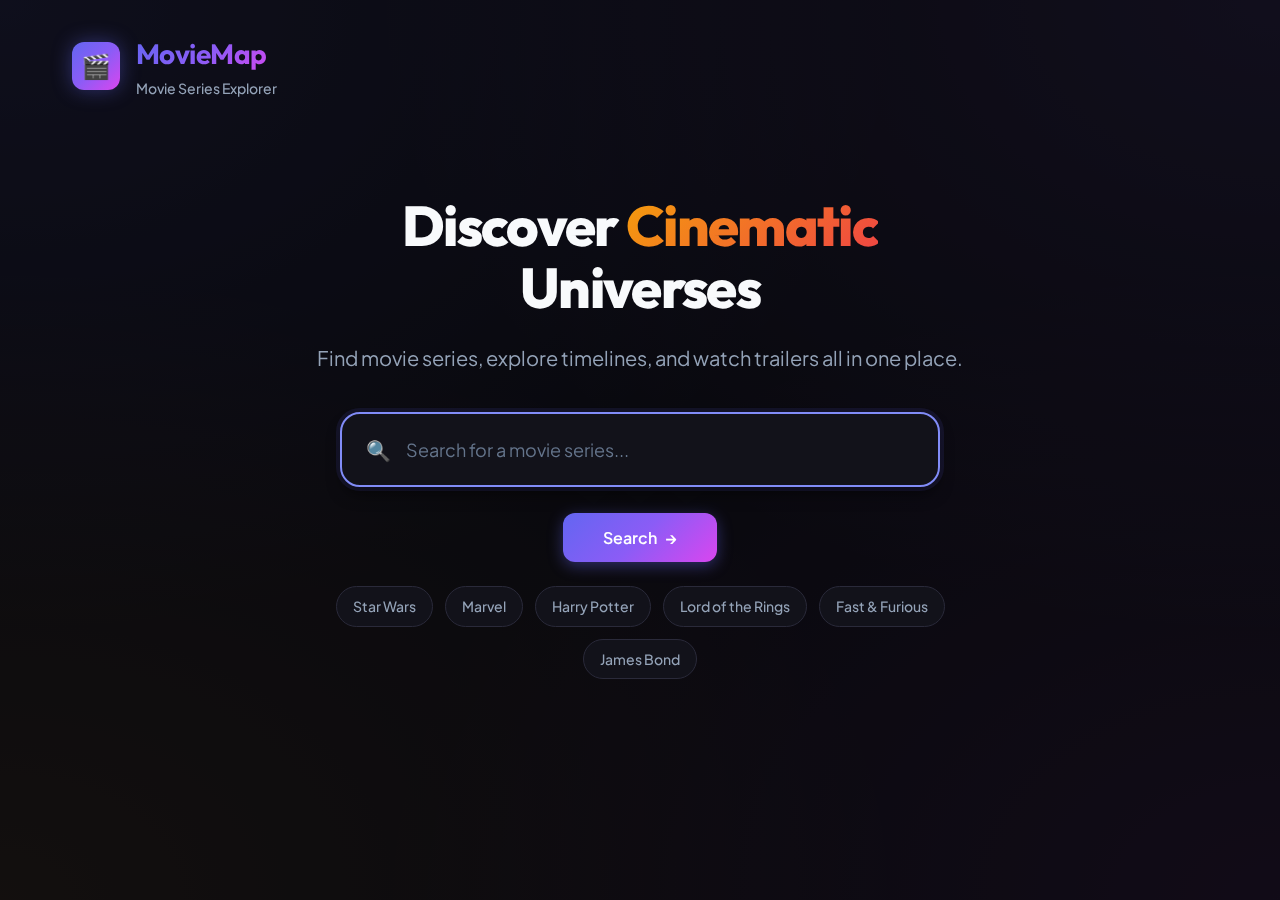
<file: index.html>
﻿<!DOCTYPE html>
<html lang="en">

<head>
    <meta charset="UTF-8">
    <meta name="viewport" content="width=device-width, initial-scale=1.0">
    <title>Movie Series Finder | Discover Cinematic Universes</title>
    <link rel="icon" href="icon.png" type="image/png">
    <link rel="preconnect" href="https://fonts.googleapis.com">
    <link rel="preconnect" href="https://fonts.gstatic.com" crossorigin>
    <link
        href="https://fonts.googleapis.com/css2?family=Outfit:wght@300;400;500;600;700;800&family=Plus+Jakarta+Sans:wght@400;500;600;700&display=swap"
        rel="stylesheet">
    <link rel="stylesheet" href="style.css">
</head>

<body>
    <div class="bg-mesh"></div>
    <div class="noise-overlay"></div>

    <header>
        <div class="container">
            <div class="header-content">
                <div class="brand">
                    <div class="logo-icon">🎬</div>
                    <div class="brand-text">
                        <h1>MovieMap</h1>
                        <p>Movie Series Explorer</p>
                    </div>
                </div>
            </div>
        </div>
    </header>

    <main class="container">
        <!-- Search Section -->
        <section id="search-section" class="fade-in">
            <div class="hero">
                <h2>Discover <span>Cinematic</span> Universes</h2>
                <p>Find movie series, explore timelines, and watch trailers all in one place.</p>

                <form id="search-form" class="search-container">
                    <div class="search-wrapper">
                        <span class="search-icon">🔍</span>
                        <input type="text" id="search-input" placeholder="Search for a movie series..."
                            autocomplete="off">
                    </div>
                    <div class="search-actions">
                        <button type="submit" id="search-btn" class="btn btn-primary btn-glow">
                            <span>Search</span>
                            <span>→</span>
                        </button>
                    </div>
                </form>

                <div class="quick-tags">
                    <span class="tag" onclick="quickSearch('Star Wars')">Star Wars</span>
                    <span class="tag" onclick="quickSearch('Marvel')">Marvel</span>
                    <span class="tag" onclick="quickSearch('Harry Potter')">Harry Potter</span>
                    <span class="tag" onclick="quickSearch('Lord of the Rings')">Lord of the Rings</span>
                    <span class="tag" onclick="quickSearch('Fast and Furious')">Fast & Furious</span>
                    <span class="tag" onclick="quickSearch('James Bond')">James Bond</span>
                </div>
            </div>
        </section>

        <!-- Results Section -->
        <section id="results-section" class="hidden">
            <button id="new-search-btn" class="back-btn" type="button">
                <span>←</span>
                <span>New Search</span>
            </button>

            <div class="section-header">
                <h2 class="section-title" id="results-heading">
                    Search Results
                    <span class="result-count" id="results-count">0</span>
                </h2>
            </div>

            <div id="results-grid" class="cards-grid"></div>
        </section>

        <!-- Series Detail Section -->
        <section id="series-detail-section" class="hidden">
            <button id="back-to-results-btn" class="back-btn" type="button">
                <span>←</span>
                <span>Back to Results</span>
            </button>

            <div id="series-info"></div>
            <div id="movie-list" class="timeline"></div>
        </section>

        <!-- Movie Detail Section -->
        <section id="movie-detail-section" class="hidden">
            <button id="back-from-movie-btn" class="back-btn" type="button">
                <span>←</span>
                <span>Back</span>
            </button>

            <div id="movie-details-container"></div>
        </section>
    </main>

    <!-- Loading Overlay -->
    <div id="loading-overlay" class="loading-overlay">
        <div class="loader"></div>
        <p class="loading-text">Searching...</p>
    </div>

    <!-- Custom Alert Modal -->
    <div id="custom-alert" class="modal-backdrop">
        <div class="modal-content">
            <button type="button" class="close-btn" onclick="closeAlert()">&times;</button>
            <div class="modal-icon">ℹ️</div>
            <h3 class="modal-title" id="alert-title">Notice</h3>
            <p class="modal-text" id="alert-message">Message goes here</p>
            <button type="button" id="alert-ok-btn" class="btn btn-primary" onclick="closeAlert()">OK</button>
        </div>
    </div>

    <!-- Trailer Modal -->
    <div id="trailer-modal" class="modal-backdrop">
        <div class="trailer-content">
            <button type="button" class="close-btn" onclick="closeTrailer()"
                style="top: 1rem; right: 1rem; background: rgba(0,0,0,0.5); border: none;">&times;</button>
            <iframe id="trailer-iframe" width="100%" height="100%" src="" frameborder="0"
                allow="accelerometer; autoplay; clipboard-write; encrypted-media; gyroscope; picture-in-picture"
                allowfullscreen></iframe>
        </div>
    </div>

    <script src="script.js"></script>
</body>

</html>
</file>
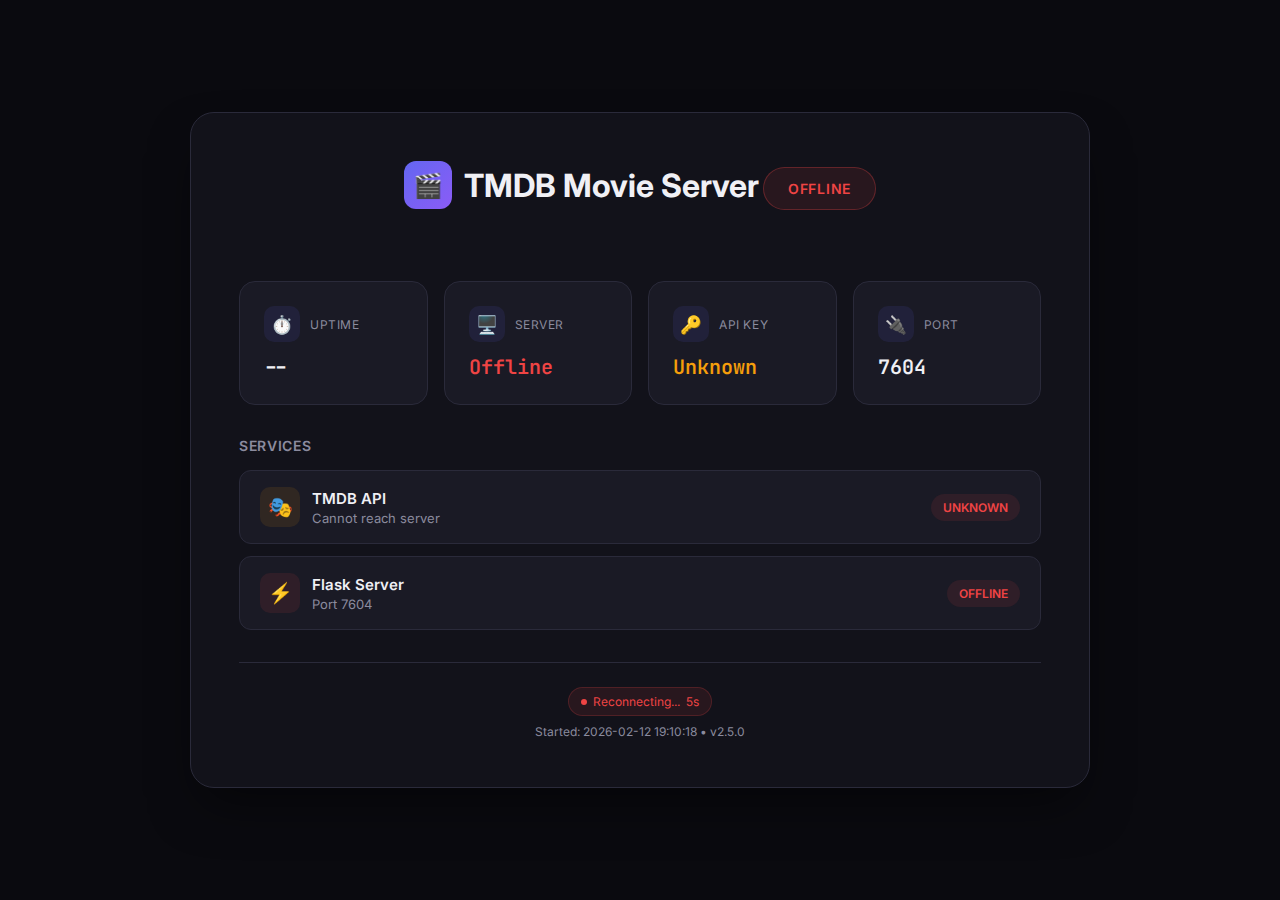
<file: status.html>
﻿<!DOCTYPE html>
<html lang="en">

<head>
    <meta charset="UTF-8">
    <meta name="viewport" content="width=device-width, initial-scale=1.0">
    <title>Server Status | TMDB Movie Server</title>
    <link
        href="https://fonts.googleapis.com/css2?family=Inter:wght@300;400;500;600;700&family=JetBrains+Mono:wght@400;500&display=swap"
        rel="stylesheet">
    <link rel="icon" href="icon.png" type="image/png">
    <style>
        :root {
            --bg: #0a0a0f;
            --surface: #12121a;
            --surface-hover: #1a1a25;
            --border: #2a2a3a;
            --text: #f0f0f5;
            --text-sec: #8b8b9e;
            --accent: #6366f1;
            --success: #10b981;
            --warning: #f59e0b;
            --error: #ef4444;
            --info: #3b82f6;
        }

        * {
            margin: 0;
            padding: 0;
            box-sizing: border-box;
        }

        body {
            font-family: 'Inter', sans-serif;
            background: var(--bg);
            min-height: 100vh;
            display: flex;
            justify-content: center;
            align-items: center;
            color: var(--text);
            padding: 20px;
        }

        .container {
            max-width: 900px;
            width: 100%;
            animation: fadeIn 0.6s ease-out;
        }

        @keyframes fadeIn {
            from {
                opacity: 0;
                transform: translateY(20px);
            }

            to {
                opacity: 1;
                transform: translateY(0);
            }
        }

        .card {
            background: var(--surface);
            border-radius: 24px;
            padding: 48px;
            border: 1px solid var(--border);
            box-shadow: 0 25px 50px -12px rgba(0, 0, 0, 0.5);
        }

        .header {
            text-align: center;
            margin-bottom: 48px;
        }

        .logo {
            display: inline-flex;
            align-items: center;
            gap: 12px;
            margin-bottom: 24px;
        }

        .logo-icon {
            width: 48px;
            height: 48px;
            background: linear-gradient(135deg, var(--accent), #8b5cf6);
            border-radius: 12px;
            display: flex;
            align-items: center;
            justify-content: center;
            font-size: 24px;
        }

        h1 {
            font-size: 2rem;
            font-weight: 700;
        }

        .badge {
            display: inline-flex;
            align-items: center;
            gap: 10px;
            padding: 12px 24px;
            border-radius: 50px;
            font-size: 0.875rem;
            font-weight: 600;
            text-transform: uppercase;
            letter-spacing: 0.05em;
            border: 1px solid transparent;
            transition: all 0.3s ease;
        }

        .badge.ok {
            background: rgba(16, 185, 129, 0.1);
            border-color: rgba(16, 185, 129, 0.3);
            color: var(--success);
        }

        .badge.warn {
            background: rgba(245, 158, 11, 0.1);
            border-color: rgba(245, 158, 11, 0.3);
            color: var(--warning);
        }

        .badge.down {
            background: rgba(239, 68, 68, 0.1);
            border-color: rgba(239, 68, 68, 0.3);
            color: var(--error);
        }

        .grid {
            display: grid;
            grid-template-columns: repeat(2, 1fr);
            gap: 16px;
            margin-top: 32px;
        }

        @media (min-width: 640px) {
            .grid {
                grid-template-columns: repeat(4, 1fr);
            }
        }

        .metric {
            background: var(--surface-hover);
            border-radius: 16px;
            padding: 24px;
            border: 1px solid var(--border);
            transition: all 0.3s ease;
        }

        .metric:hover {
            transform: translateY(-2px);
            border-color: rgba(99, 102, 241, 0.3);
        }

        .metric-header {
            display: flex;
            align-items: center;
            gap: 10px;
            margin-bottom: 12px;
        }

        .m-icon {
            width: 36px;
            height: 36px;
            background: rgba(99, 102, 241, 0.1);
            border-radius: 10px;
            display: flex;
            align-items: center;
            justify-content: center;
            font-size: 1.1rem;
        }

        .m-label {
            font-size: 0.75rem;
            color: var(--text-sec);
            text-transform: uppercase;
            letter-spacing: 0.05em;
        }

        .m-value {
            font-family: 'JetBrains Mono', monospace;
            font-size: 1.25rem;
            font-weight: 600;
        }

        .m-value.ok {
            color: var(--success);
        }

        .m-value.err {
            color: var(--error);
        }

        .m-value.warn {
            color: var(--warning);
        }

        .services {
            margin-top: 32px;
        }

        .s-title {
            font-size: 0.875rem;
            font-weight: 600;
            color: var(--text-sec);
            text-transform: uppercase;
            letter-spacing: 0.05em;
            margin-bottom: 16px;
        }

        .s-list {
            display: flex;
            flex-direction: column;
            gap: 12px;
        }

        .s-item {
            display: flex;
            align-items: center;
            justify-content: space-between;
            padding: 16px 20px;
            background: var(--surface-hover);
            border-radius: 12px;
            border: 1px solid var(--border);
        }

        .s-info {
            display: flex;
            align-items: center;
            gap: 12px;
        }

        .s-icon {
            width: 40px;
            height: 40px;
            border-radius: 10px;
            display: flex;
            align-items: center;
            justify-content: center;
            font-size: 1.25rem;
            background: rgba(99, 102, 241, 0.1);
        }

        .s-icon.ok {
            background: rgba(16, 185, 129, 0.1);
        }

        .s-icon.err {
            background: rgba(239, 68, 68, 0.1);
        }

        .s-icon.warn {
            background: rgba(245, 158, 11, 0.1);
        }

        .s-details h3 {
            font-size: 0.9375rem;
            font-weight: 600;
            margin-bottom: 2px;
        }

        .s-details p {
            font-size: 0.8125rem;
            color: var(--text-sec);
        }

        .s-status {
            padding: 6px 12px;
            border-radius: 20px;
            font-size: 0.75rem;
            font-weight: 600;
            text-transform: uppercase;
        }

        .s-status.ok {
            background: rgba(16, 185, 129, 0.1);
            color: var(--success);
        }

        .s-status.err {
            background: rgba(239, 68, 68, 0.1);
            color: var(--error);
        }

        .s-status.check {
            background: rgba(59, 130, 246, 0.1);
            color: var(--info);
        }

        .footer {
            margin-top: 32px;
            padding-top: 24px;
            border-top: 1px solid var(--border);
            text-align: center;
        }

        .live {
            display: inline-flex;
            align-items: center;
            gap: 6px;
            padding: 6px 12px;
            background: rgba(16, 185, 129, 0.1);
            border-radius: 20px;
            font-size: 0.75rem;
            color: var(--success);
            border: 1px solid rgba(16, 185, 129, 0.2);
        }

        .live.upd {
            background: rgba(59, 130, 246, 0.1);
            border-color: rgba(59, 130, 246, 0.2);
            color: var(--info);
        }

        .live.err {
            background: rgba(239, 68, 68, 0.1);
            border-color: rgba(239, 68, 68, 0.2);
            color: var(--error);
        }

        .dot {
            width: 6px;
            height: 6px;
            background: currentColor;
            border-radius: 50%;
            animation: pulse 1.5s infinite;
        }

        @keyframes pulse {

            0%,
            100% {
                opacity: 1;
            }

            50% {
                opacity: 0.5;
            }
        }

        .meta {
            margin-top: 8px;
            font-size: 0.75rem;
            color: var(--text-sec);
        }
    </style>
</head>

<body>
    <div class="container">
        <div class="card">
            <div class="header">
                <div class="logo">
                    <div class="logo-icon">🎬</div>
                    <h1>TMDB Movie Server</h1>
                </div>
                <div id="badge" class="badge ok"><span id="status-text">Operational</span></div>
            </div>
            <div class="grid">
                <div class="metric">
                    <div class="metric-header">
                        <div class="m-icon">⏱️</div>
                        <div class="m-label">Uptime</div>
                    </div>
                    <div class="m-value" id="uptime">--</div>
                </div>
                <div class="metric">
                    <div class="metric-header">
                        <div class="m-icon">🖥️</div>
                        <div class="m-label">Server</div>
                    </div>
                    <div class="m-value ok" id="server-status">Online</div>
                </div>
                <div class="metric">
                    <div class="metric-header">
                        <div class="m-icon">🔑</div>
                        <div class="m-label">API Key</div>
                    </div>
                    <div class="m-value" id="api-key">Checking...</div>
                </div>
                <div class="metric">
                    <div class="metric-header">
                        <div class="m-icon">🔌</div>
                        <div class="m-label">Port</div>
                    </div>
                    <div class="m-value">7604</div>
                </div>
            </div>
            <div class="services">
                <div class="s-title">Services</div>
                <div class="s-list">
                    <div class="s-item" id="tmdb-svc">
                        <div class="s-info">
                            <div class="s-icon" id="tmdb-icon">🎭</div>
                            <div class="s-details">
                                <h3>TMDB API</h3>
                                <p id="tmdb-msg">Checking...</p>
                            </div>
                        </div>
                        <div class="s-status check" id="tmdb-badge">Checking</div>
                    </div>
                    <div class="s-item" id="flask-svc">
                        <div class="s-info">
                            <div class="s-icon ok" id="flask-icon">⚡</div>
                            <div class="s-details">
                                <h3>Flask Server</h3>
                                <p>Port 7604</p>
                            </div>
                        </div>
                        <div class="s-status ok" id="flask-badge">Online</div>
                    </div>
                </div>
            </div>
            <div class="footer">
                <div id="live" class="live"><span class="dot"></span><span>Live</span><span id="timer">60s</span></div>
                <div class="meta">Started: 2026-02-12 19:10:18 • v2.5.0</div>
            </div>
        </div>
    </div>
    <script>
        // Server configuration - EXTERNAL API ENDPOINT
        const API_ENDPOINT = "https://movie-api.sayrz.com/api/status";
        
        // State
        let serverStartTime = null;
        let currentStartTimestamp = null;
        let isConnected = true;
        let nextUpdate = 60;

        // Intervals
        const NORMAL_INTERVAL = 60000;  // 60s when online
        const OFFLINE_INTERVAL = 5000;  // 5s when offline

        function formatUptime(sec) {
            sec = Math.max(0, Math.floor(sec));
            const d = Math.floor(sec / 86400), h = Math.floor((sec % 86400) / 3600);
            const m = Math.floor((sec % 3600) / 60), s = sec % 60;
            if (d > 0) return d + "d " + h + "h " + m + "m";
            if (h > 0) return h + "h " + m + "m " + s + "s";
            return m + "m " + s + "s";
        }

        function updateUptime() {
            if (!serverStartTime) {
                document.getElementById("uptime").textContent = "--";
                return;
            }
            const sec = (new Date() - serverStartTime) / 1000;
            const el = document.getElementById("uptime");
            if (sec < 0) { el.textContent = "0m 0s"; el.classList.add("warn"); }
            else { el.textContent = formatUptime(sec); el.classList.remove("warn"); }
        }

        function updateTimer() {
            nextUpdate--;
            if (nextUpdate < 0) nextUpdate = isConnected ? 60 : 5;
            const timerEl = document.getElementById("timer");
            if (timerEl) timerEl.textContent = nextUpdate + "s";
        }

        function setLive(state, text) {
            const el = document.getElementById("live");
            el.className = "live " + state;
            el.innerHTML = '<span class="dot"></span><span>' + text + '</span><span id="timer">' + nextUpdate + 's</span>';
        }

        function setOfflineState() {
            document.getElementById("badge").className = "badge down";
            document.getElementById("status-text").textContent = "Offline";
            document.getElementById("server-status").textContent = "Offline";
            document.getElementById("server-status").className = "m-value err";
            document.getElementById("api-key").textContent = "Unknown";
            document.getElementById("api-key").className = "m-value warn";
            document.getElementById("tmdb-icon").className = "s-icon warn";
            document.getElementById("tmdb-badge").className = "s-status err";
            document.getElementById("tmdb-badge").textContent = "Unknown";
            document.getElementById("tmdb-msg").textContent = "Cannot reach server";
            document.getElementById("flask-icon").className = "s-icon err";
            document.getElementById("flask-badge").className = "s-status err";
            document.getElementById("flask-badge").textContent = "Offline";
            setLive("err", "Reconnecting...");
        }

        function setOnlineState(data) {
            let badgeClass = "ok", label = "Operational";
            if (data.status === "degraded") { badgeClass = "warn"; label = "Degraded"; }
            else if (!data.checks.tmdb_api.healthy) { badgeClass = "down"; label = "Offline"; }

            document.getElementById("badge").className = "badge " + badgeClass;
            document.getElementById("status-text").textContent = label;
            document.getElementById("server-status").textContent = "Online";
            document.getElementById("server-status").className = "m-value ok";

            const apiEl = document.getElementById("api-key");
            if (data.checks.api_key_configured) { apiEl.textContent = "Configured"; apiEl.className = "m-value ok"; }
            else { apiEl.textContent = "Missing"; apiEl.className = "m-value err"; }

            const tmdbIcon = document.getElementById("tmdb-icon");
            const tmdbBadge = document.getElementById("tmdb-badge");
            if (data.checks.tmdb_api.healthy) {
                tmdbIcon.className = "s-icon ok"; tmdbBadge.className = "s-status ok"; tmdbBadge.textContent = "Online";
            } else {
                tmdbIcon.className = "s-icon err"; tmdbBadge.className = "s-status err"; tmdbBadge.textContent = "Error";
            }
            document.getElementById("tmdb-msg").textContent = data.checks.tmdb_api.message;

            document.getElementById("flask-icon").className = "s-icon ok";
            document.getElementById("flask-badge").className = "s-status ok";
            document.getElementById("flask-badge").textContent = "Online";

            setLive("", "Live");
        }

        async function fetchStatus() {
            setLive("upd", "Updating");
            try {
                const ctrl = new AbortController();
                setTimeout(() => ctrl.abort(), 5000);
                const resp = await fetch(API_ENDPOINT, { signal: ctrl.signal });
                if (!resp.ok) throw new Error("HTTP " + resp.status);
                const data = await resp.json();

                // Update server start time from API response
                if (data.start_timestamp && data.start_timestamp !== currentStartTimestamp) {
                    currentStartTimestamp = data.start_timestamp;
                    serverStartTime = new Date(Date.now() - (data.uptime_seconds * 1000));
                }

                setOnlineState(data);

                // Switch to normal 60s interval
                if (!isConnected) {
                    isConnected = true;
                    nextUpdate = 60;
                    clearInterval(fetchIntervalId);
                    fetchIntervalId = setInterval(fetchStatus, NORMAL_INTERVAL);
                    console.log("Switched to 60s interval");
                }
            } catch (e) {
                console.error("Fetch failed:", e);
                if (isConnected) {
                    isConnected = false;
                    nextUpdate = 5;
                    clearInterval(fetchIntervalId);
                    fetchIntervalId = setInterval(fetchStatus, OFFLINE_INTERVAL);
                    console.log("Switched to 5s interval");
                }
                setOfflineState();
            }
        }

        // Init
        fetchStatus();
        setInterval(updateUptime, 1000);
        setInterval(updateTimer, 1000);
        let fetchIntervalId = setInterval(fetchStatus, NORMAL_INTERVAL);
    </script>
</body>

</html>
</file>
<file: style.css>
﻿:root {
    --primary: #6366f1;
    --primary-dark: #4f46e5;
    --primary-light: #818cf8;
    --accent: #f59e0b;
    --accent-glow: rgba(245, 158, 11, 0.3);
    --bg-dark: #0a0a0f;
    --bg-card: #12121a;
    --bg-elevated: #1a1a25;
    --surface: #252535;
    --border: #2a2a3a;
    --border-light: #3a3a4a;
    --text-primary: #f8fafc;
    --text-secondary: #94a3b8;
    --text-muted: #64748b;
    --success: #10b981;
    --error: #ef4444;
    --gradient-1: linear-gradient(135deg, #6366f1 0%, #8b5cf6 50%, #d946ef 100%);
    --gradient-2: linear-gradient(135deg, #f59e0b 0%, #ef4444 100%);
    --shadow-sm: 0 1px 2px 0 rgba(0, 0, 0, 0.3);
    --shadow-md: 0 4px 6px -1px rgba(0, 0, 0, 0.4), 0 2px 4px -2px rgba(0, 0, 0, 0.3);
    --shadow-lg: 0 10px 15px -3px rgba(0, 0, 0, 0.5), 0 4px 6px -4px rgba(0, 0, 0, 0.3);
    --shadow-glow: 0 0 40px rgba(99, 102, 241, 0.15);
}

* {
    margin: 0;
    padding: 0;
    box-sizing: border-box;
}

html {
    scroll-behavior: smooth;
    scrollbar-width: none;
}

body {
    font-family: 'Plus Jakarta Sans', sans-serif;
    background: var(--bg-dark);
    color: var(--text-primary);
    min-height: 100vh;
    line-height: 1.6;
    overflow-x: hidden;
    display: flex;
    flex-direction: column;
    margin: 0;
}

main {
    flex: 1 0 auto;
    /* Pushes footer down but lets content flow naturally */
    width: 100%;
    /* Ensures it spans full width for the grid */
}

.bg-mesh {
    position: fixed;
    top: 0;
    left: 0;
    width: 100%;
    height: 100%;
    z-index: -1;
    opacity: 0.4;
    background:
        radial-gradient(at 0% 0%, rgba(99, 102, 241, 0.15) 0px, transparent 50%),
        radial-gradient(at 100% 0%, rgba(139, 92, 246, 0.15) 0px, transparent 50%),
        radial-gradient(at 100% 100%, rgba(217, 70, 239, 0.1) 0px, transparent 50%),
        radial-gradient(at 0% 100%, rgba(245, 158, 11, 0.1) 0px, transparent 50%);
    animation: meshMove 20s ease-in-out infinite;
}

@keyframes meshMove {

    0%,
    100% {
        transform: translate(0, 0) scale(1);
    }

    33% {
        transform: translate(30px, -30px) scale(1.1);
    }

    66% {
        transform: translate(-20px, 20px) scale(0.9);
    }
}

.noise-overlay {
    position: fixed;
    top: 0;
    left: 0;
    width: 100%;
    height: 100%;
    z-index: -1;
    opacity: 0.03;
    pointer-events: none;
}

header {
    padding: 2rem 0;
    position: relative;
}

.container {
    max-width: 1200px;
    margin: 0 auto;
    padding: 0 2rem;
}

.header-content {
    display: flex;
    justify-content: space-between;
    align-items: center;
}

.brand {
    display: flex;
    align-items: center;
    gap: 1rem;
}

.logo-icon {
    width: 48px;
    height: 48px;
    background: var(--gradient-1);
    border-radius: 12px;
    display: flex;
    align-items: center;
    justify-content: center;
    font-size: 1.5rem;
    box-shadow: 0 0 20px rgba(99, 102, 241, 0.4);
    animation: float 3s ease-in-out infinite;
}

@keyframes float {

    0%,
    100% {
        transform: translateY(0);
    }

    50% {
        transform: translateY(-5px);
    }
}

.brand-text h1 {
    font-family: 'Outfit', sans-serif;
    font-size: 1.75rem;
    font-weight: 700;
    background: var(--gradient-1);
    -webkit-background-clip: text;
    -webkit-text-fill-color: transparent;
    background-clip: text;
    letter-spacing: -0.02em;
}

.brand-text p {
    color: var(--text-secondary);
    font-size: 0.875rem;
    font-weight: 500;
}

.hero {
    text-align: center;
    padding: 4rem 0 3rem;
    max-width: 700px;
    margin: 0 auto;
}

.hero h2 {
    font-family: 'Outfit', sans-serif;
    font-size: 3.5rem;
    font-weight: 800;
    line-height: 1.1;
    margin-bottom: 1.5rem;
    letter-spacing: -0.03em;
}

.hero h2 span {
    background: var(--gradient-2);
    -webkit-background-clip: text;
    -webkit-text-fill-color: transparent;
    background-clip: text;
}

.hero p {
    font-size: 1.25rem;
    color: var(--text-secondary);
    font-weight: 400;
    margin-bottom: 2.5rem;
}

.search-container {
    position: relative;
    max-width: 600px;
    margin: 0 auto;
    display: flex;
    flex-direction: column;
    align-items: center;
    gap: 1rem;
}

.search-wrapper {
    position: relative;
    width: 100%;
    background: var(--bg-card);
    border: 2px solid var(--border);
    border-radius: 20px;
    padding: 0.5rem;
    transition: all 0.3s ease;
    box-shadow: var(--shadow-lg);
    display: flex;
    align-items: center;
}

.search-wrapper:focus-within {
    border-color: var(--primary-light);
    box-shadow: 0 0 0 4px rgba(99, 102, 241, 0.1), var(--shadow-lg);
    transform: translateY(-2px);
}

.search-icon {
    position: absolute;
    left: 1.5rem;
    top: 50%;
    transform: translateY(-50%);
    color: var(--text-muted);
    font-size: 1.25rem;
    pointer-events: none;
    transition: color 0.3s ease;
    z-index: 2;
}

.search-wrapper:focus-within .search-icon {
    color: var(--primary-light);
}

#search-input {
    width: 100%;
    background: transparent;
    border: none;
    padding: 1rem 1rem 1rem 3.5rem;
    font-size: 1.125rem;
    color: var(--text-primary);
    font-family: inherit;
    outline: none;
}

#search-input::placeholder {
    color: var(--text-muted);
}

.search-actions {
    display: flex;
    justify-content: center;
    width: 100%;
    margin-top: 0.5rem;
}

.btn {
    padding: 0.875rem 2.5rem;
    border: none;
    border-radius: 12px;
    font-family: inherit;
    font-size: 1rem;
    font-weight: 600;
    cursor: pointer;
    transition: all 0.3s cubic-bezier(0.4, 0, 0.2, 1);
    display: inline-flex;
    align-items: center;
    gap: 0.5rem;
    position: relative;
    overflow: hidden;
}

.btn-primary {
    background: var(--gradient-1);
    color: white;
    box-shadow: 0 4px 15px rgba(99, 102, 241, 0.4);
}

.btn-primary:hover {
    transform: translateY(-2px);
    box-shadow: 0 8px 25px rgba(99, 102, 241, 0.5);
}

.btn-primary:active {
    transform: translateY(0);
}

.btn-secondary {
    background: var(--bg-elevated);
    color: var(--text-primary);
    border: 1px solid var(--border);
}

.btn-secondary:hover {
    background: var(--surface);
    border-color: var(--border-light);
    transform: translateY(-1px);
}

.btn-glow::before {
    content: '';
    position: absolute;
    top: 0;
    left: -100%;
    width: 100%;
    height: 100%;
    background: linear-gradient(90deg, transparent, rgba(255, 255, 255, 0.2), transparent);
    transition: left 0.5s;
}

.btn-glow:hover::before {
    left: 100%;
}

.quick-tags {
    display: flex;
    flex-wrap: wrap;
    justify-content: center;
    gap: 0.75rem;
    margin-top: 1.5rem;
}

.tag {
    padding: 0.5rem 1rem;
    background: var(--bg-card);
    border: 1px solid var(--border);
    border-radius: 50px;
    font-size: 0.875rem;
    color: var(--text-secondary);
    cursor: pointer;
    transition: all 0.3s ease;
    font-weight: 500;
}

.tag:hover {
    background: var(--bg-elevated);
    border-color: var(--primary);
    color: var(--primary-light);
    transform: translateY(-2px);
}

.section-header {
    display: flex;
    justify-content: space-between;
    align-items: center;
    margin-bottom: 2rem;
    padding-bottom: 1rem;
    border-bottom: 1px solid var(--border);
}

.section-title {
    font-family: 'Outfit', sans-serif;
    font-size: 1.75rem;
    font-weight: 700;
    display: flex;
    align-items: center;
    gap: 0.75rem;
}

.result-count {
    background: var(--primary);
    color: white;
    padding: 0.25rem 0.75rem;
    border-radius: 50px;
    font-size: 0.875rem;
    font-weight: 600;
}

.cards-grid {
    display: grid;
    grid-template-columns: repeat(auto-fill, minmax(200px, 1fr));
    gap: 1.5rem;
}

.card {
    background: var(--bg-card);
    border: 1px solid var(--border);
    border-radius: 16px;
    overflow: hidden;
    transition: all 0.4s cubic-bezier(0.4, 0, 0.2, 1);
    cursor: pointer;
    position: relative;
}

.card::before {
    content: '';
    position: absolute;
    inset: 0;
    background: var(--gradient-1);
    opacity: 0;
    transition: opacity 0.4s ease;
    z-index: 1;
    pointer-events: none;
}

.card:hover {
    transform: translateY(-8px) scale(1.02);
    border-color: var(--primary-light);
    box-shadow: var(--shadow-glow);
}

.card:hover::before {
    opacity: 0.05;
}

.card-image {
    width: 100%;
    aspect-ratio: 2/3;
    object-fit: cover;
    background: var(--bg-elevated);
    position: relative;
    overflow: hidden;
}

.card-image img {
    width: 100%;
    height: 100%;
    object-fit: cover;
    transition: transform 0.5s ease;
}

.card:hover .card-image img {
    transform: scale(1.1);
}

.card-badge {
    position: absolute;
    top: 0.75rem;
    right: 0.75rem;
    background: rgba(0, 0, 0, 0.8);
    backdrop-filter: blur(10px);
    padding: 0.375rem 0.75rem;
    border-radius: 50px;
    font-size: 0.75rem;
    font-weight: 700;
    color: var(--accent);
    border: 1px solid rgba(245, 158, 11, 0.3);
    z-index: 2;
}

.card-content {
    padding: 1rem;
    position: relative;
    z-index: 2;
}

.card-title {
    font-family: 'Outfit', sans-serif;
    font-size: 1rem;
    font-weight: 700;
    margin-bottom: 0.25rem;
    line-height: 1.3;
    white-space: nowrap;
    overflow: hidden;
    text-overflow: ellipsis;
}

.card-meta {
    display: flex;
    align-items: center;
    gap: 0.75rem;
    color: var(--text-secondary);
    font-size: 0.75rem;
    font-weight: 500;
}

.card-meta span {
    display: flex;
    align-items: center;
    gap: 0.25rem;
}

.rating {
    color: var(--accent);
}

/* FIXED TIMELINE - Perfectly Centered Dots */
.timeline {
    position: relative;
    padding-left: 2rem;
    max-width: 800px;
    margin: 0 auto;
}

/* The vertical line - 2px wide, positioned at left: 0 */
.timeline::before {
    content: '';
    position: absolute;
    left: 0;
    top: 0;
    bottom: 0;
    width: 2px;
    background: var(--gradient-1);
    border-radius: 2px;
    /* Center the line in the padding area */
    margin-left: 0;
}

.timeline-item {
    position: relative;
    padding-bottom: 2rem;
    padding-left: 2rem;
}

.timeline-item::before {
    content: '';
    position: absolute;
    left: -32px;
    /* Center the dot on the line */
    top: 1.5rem;
    width: 16px;
    height: 16px;
    background: var(--bg-dark);
    border: 3px solid var(--primary);
    border-radius: 50%;
    transform: translateX(calc(-50% + 1px));
    box-sizing: border-box;
    z-index: 2;
}

.timeline-item.active::before {
    background: var(--primary);
    box-shadow: 0 0 0 4px rgba(99, 102, 241, 0.3);
}

.timeline-item:last-child {
    padding-bottom: 0;
}

.timeline-content {
    background: var(--bg-card);
    border: 1px solid var(--border);
    border-radius: 16px;
    padding: 1.5rem;
    display: flex;
    gap: 1.5rem;
    align-items: center;
    transition: all 0.3s ease;
}

.timeline-content:hover {
    border-color: var(--primary-light);
    transform: translateX(8px);
}

.timeline-poster {
    width: 100px;
    height: 150px;
    border-radius: 12px;
    object-fit: cover;
    flex-shrink: 0;
}

.timeline-info {
    flex: 1;
}

.timeline-info h3 {
    font-family: 'Outfit', sans-serif;
    font-size: 1.25rem;
    font-weight: 700;
    margin-bottom: 0.5rem;
}

.timeline-info p {
    color: var(--text-secondary);
    font-size: 0.875rem;
    margin-bottom: 1rem;
}

.timeline-actions {
    display: flex;
    gap: 0.75rem;
}

.btn-small {
    padding: 0.5rem 1rem;
    font-size: 0.875rem;
}

.detail-hero {
    position: relative;
    border-radius: 24px;
    overflow: hidden;
    margin-bottom: 2rem;
    background: var(--bg-card);
    border: 1px solid var(--border);
}

.detail-backdrop {
    width: 100%;
    height: 400px;
    background-size: cover;
    background-position: center;
    position: relative;
}

.detail-backdrop::after {
    content: '';
    position: absolute;
    inset: 0;
    background: linear-gradient(to bottom, transparent 0%, var(--bg-card) 100%);
}

.detail-info {
    position: relative;
    margin-top: -150px;
    padding: 0 3rem 3rem;
    display: flex;
    gap: 2rem;
    align-items: flex-end;
}

.detail-poster {
    width: 200px;
    border-radius: 16px;
    box-shadow: var(--shadow-lg);
    border: 4px solid var(--bg-card);
    flex-shrink: 0;
}

.detail-text h2 {
    font-family: 'Outfit', sans-serif;
    font-size: 2.5rem;
    font-weight: 800;
    margin-bottom: 1rem;
}

.detail-text p {
    color: var(--text-secondary);
    line-height: 1.6;
    max-width: 600px;
}

.detail-meta {
    display: flex;
    gap: 1.5rem;
    color: var(--text-secondary);
    font-weight: 500;
    flex-wrap: wrap;
    margin-top: 1rem;
}

.back-btn {
    display: inline-flex;
    align-items: center;
    gap: 0.5rem;
    padding: 0.75rem 1.5rem;
    background: var(--bg-elevated);
    border: 1px solid var(--border);
    border-radius: 12px;
    color: var(--text-secondary);
    font-family: inherit;
    font-size: 0.9375rem;
    font-weight: 600;
    cursor: pointer;
    transition: all 0.3s ease;
    margin-bottom: 1.5rem;
}

.back-btn:hover {
    background: var(--surface);
    color: var(--text-primary);
    border-color: var(--border-light);
    transform: translateX(-4px);
}

.loader {
    width: 48px;
    height: 48px;
    border: 4px solid var(--border);
    border-top-color: var(--primary);
    border-radius: 50%;
    animation: spin 1s linear infinite;
    margin: 2rem auto;
}

@keyframes spin {
    to {
        transform: rotate(360deg);
    }
}

.loading-text {
    text-align: center;
    color: var(--text-secondary);
    margin-top: 1rem;
}

.modal-backdrop {
    position: fixed;
    inset: 0;
    background: rgba(10, 10, 15, 0.9);
    backdrop-filter: blur(10px);
    display: flex;
    align-items: center;
    justify-content: center;
    z-index: 1000;
    opacity: 0;
    visibility: hidden;
    transition: all 0.3s ease;
    padding: 2rem;
}

.modal-backdrop.active {
    opacity: 1;
    visibility: visible;
}

.modal-content {
    background: var(--bg-card);
    border: 1px solid var(--border);
    border-radius: 24px;
    padding: 2rem;
    max-width: 500px;
    width: 100%;
    text-align: center;
    transform: scale(0.9) translateY(20px);
    transition: all 0.3s cubic-bezier(0.34, 1.56, 0.64, 1);
    box-shadow: var(--shadow-lg);
    position: relative;
}

.modal-backdrop.active .modal-content {
    transform: scale(1) translateY(0);
}

.modal-icon {
    width: 64px;
    height: 64px;
    background: var(--gradient-1);
    border-radius: 20px;
    display: flex;
    align-items: center;
    justify-content: center;
    font-size: 2rem;
    margin: 0 auto 1.5rem;
}

.modal-title {
    font-family: 'Outfit', sans-serif;
    font-size: 1.5rem;
    font-weight: 700;
    margin-bottom: 0.75rem;
}

.modal-text {
    color: var(--text-secondary);
    margin-bottom: 1.5rem;
}

.close-btn {
    position: absolute;
    top: 1rem;
    right: 1rem;
    width: 36px;
    height: 36px;
    background: var(--bg-elevated);
    border: 1px solid var(--border);
    border-radius: 10px;
    display: flex;
    align-items: center;
    justify-content: center;
    cursor: pointer;
    font-size: 1.5rem;
    color: var(--text-secondary);
    transition: all 0.3s ease;
    z-index: 10;
    line-height: 1;
}

.close-btn:hover {
    background: var(--surface);
    color: var(--text-primary);
    transform: rotate(90deg);
}

.trailer-content {
    position: relative;
    width: 100%;
    max-width: 900px;
    aspect-ratio: 16/9;
    background: var(--bg-dark);
    border-radius: 20px;
    overflow: hidden;
    border: 1px solid var(--border);
    box-shadow: 0 25px 50px -12px rgba(0, 0, 0, 0.8);
}

.hidden {
    display: none !important;
}

.fade-in {
    animation: fadeIn 0.6s ease-out;
}

@keyframes fadeIn {
    from {
        opacity: 0;
        transform: translateY(20px);
    }

    to {
        opacity: 1;
        transform: translateY(0);
    }
}

.slide-in {
    animation: slideIn 0.4s ease-out;
}

@keyframes slideIn {
    from {
        opacity: 0;
        transform: translateX(-20px);
    }

    to {
        opacity: 1;
        transform: translateX(0);
    }
}

.loading-overlay {
    position: fixed;
    inset: 0;
    background: rgba(10, 10, 15, 0.8);
    backdrop-filter: blur(5px);
    display: none;
    align-items: center;
    justify-content: center;
    z-index: 999;
    flex-direction: column;
    gap: 1rem;
}

.loading-overlay.active {
    display: flex;
}

.movie-content-wrapper {
    display: flex;
    gap: 2rem;
    padding: 2rem;
    background: var(--bg-card);
    border-radius: 24px;
    border: 1px solid var(--border);
    margin-top: 2rem;
}

.movie-poster {
    width: 300px;
    border-radius: 16px;
    box-shadow: var(--shadow-lg);
    flex-shrink: 0;
}

.movie-info-text {
    flex: 1;
}

.movie-info-text h2 {
    font-family: 'Outfit', sans-serif;
    font-size: 2rem;
    font-weight: 700;
    margin-bottom: 0.5rem;
}

.tagline {
    color: var(--primary-light);
    font-style: italic;
    margin-bottom: 1rem;
    font-size: 1.125rem;
}

.overview {
    color: var(--text-secondary);
    line-height: 1.8;
    margin-bottom: 1.5rem;
    font-size: 1rem;
}

.movie-meta {
    display: flex;
    flex-direction: column;
    gap: 0.75rem;
    margin-bottom: 1.5rem;
}

.movie-meta p {
    color: var(--text-secondary);
}

.movie-meta strong {
    color: var(--text-primary);
}

.streaming-info {
    background: var(--bg-elevated);
    padding: 1rem;
    border-radius: 12px;
    margin-bottom: 1.5rem;
    border: 1px solid var(--border);
}

.streaming-info p {
    margin-bottom: 0.5rem;
    color: var(--text-secondary);
    font-size: 0.875rem;
}

.streaming-info strong {
    color: var(--text-primary);
}

@media (max-width: 768px) {
    .hero h2 {
        font-size: 2.5rem;
    }

    .detail-info {
        flex-direction: column;
        align-items: center;
        text-align: center;
        padding: 0 1.5rem 2rem;
    }

    .detail-poster {
        width: 150px;
        margin-top: -75px;
    }

    .detail-text h2 {
        font-size: 1.75rem;
    }

    .cards-grid {
        grid-template-columns: repeat(auto-fill, minmax(150px, 1fr));
        gap: 1rem;
    }

    .timeline-content {
        flex-direction: column;
        text-align: center;
    }

    .movie-content-wrapper {
        flex-direction: column;
        align-items: center;
    }

    .movie-poster {
        width: 200px;
    }

    /* Mobile timeline adjustment */
    .timeline {
        padding-left: 1.5rem;
    }

    .timeline-item {
        padding-left: 1.5rem;
    }
}

::-webkit-scrollbar {
    width: 10px;
}

::-webkit-scrollbar-track {
    background: var(--bg-dark);
}

::-webkit-scrollbar-thumb {
    background: var(--surface);
    border-radius: 5px;
    border: 2px solid var(--bg-dark);
}

::-webkit-scrollbar-thumb:hover {
    background: var(--border-light);
}

/* =========================================
   Footer Styles (Slim & Centered)
   ========================================= */

footer {
    background: var(--bg-card);
    border-top: 1px solid var(--border);
    padding: 1rem 0;
    flex-shrink: 0;
    /* Prevents the footer from squishing */
    width: 100%;
    display: flex;
    justify-content: center;
}

footer .container {
    display: flex;
    flex-direction: column;
    align-items: center;
    gap: 0.5rem;
    text-align: center;
}

footer p {
    color: var(--text-secondary);
    font-size: 0.85rem;
    margin: 0;
}

.status-link {
    display: inline-flex;
    align-items: center;
    gap: 0.4rem;
    padding: 0.2rem 0.75rem;
    font-size: 0.7rem;
    background: var(--bg-elevated);
    border: 1px solid var(--border);
    border-radius: 50px;
    text-decoration: none;
    color: var(--text-muted);
}

.status-link:hover {
    background: var(--surface);
    color: var(--success);
    border-color: var(--border-light);
    transform: translateY(-2px);
}

.status-link::before {
    content: '';
    width: 5px;
    height: 5px;
    background-color: var(--text-muted);
    border-radius: 50%;
}

.status-link:hover::before {
    background-color: var(--success);
    box-shadow: 0 0 6px var(--success);
}

@media (max-width: 768px) {
    footer {
        padding: 1.25rem 0;
        margin-top: 2rem;
    }
}
</file>
